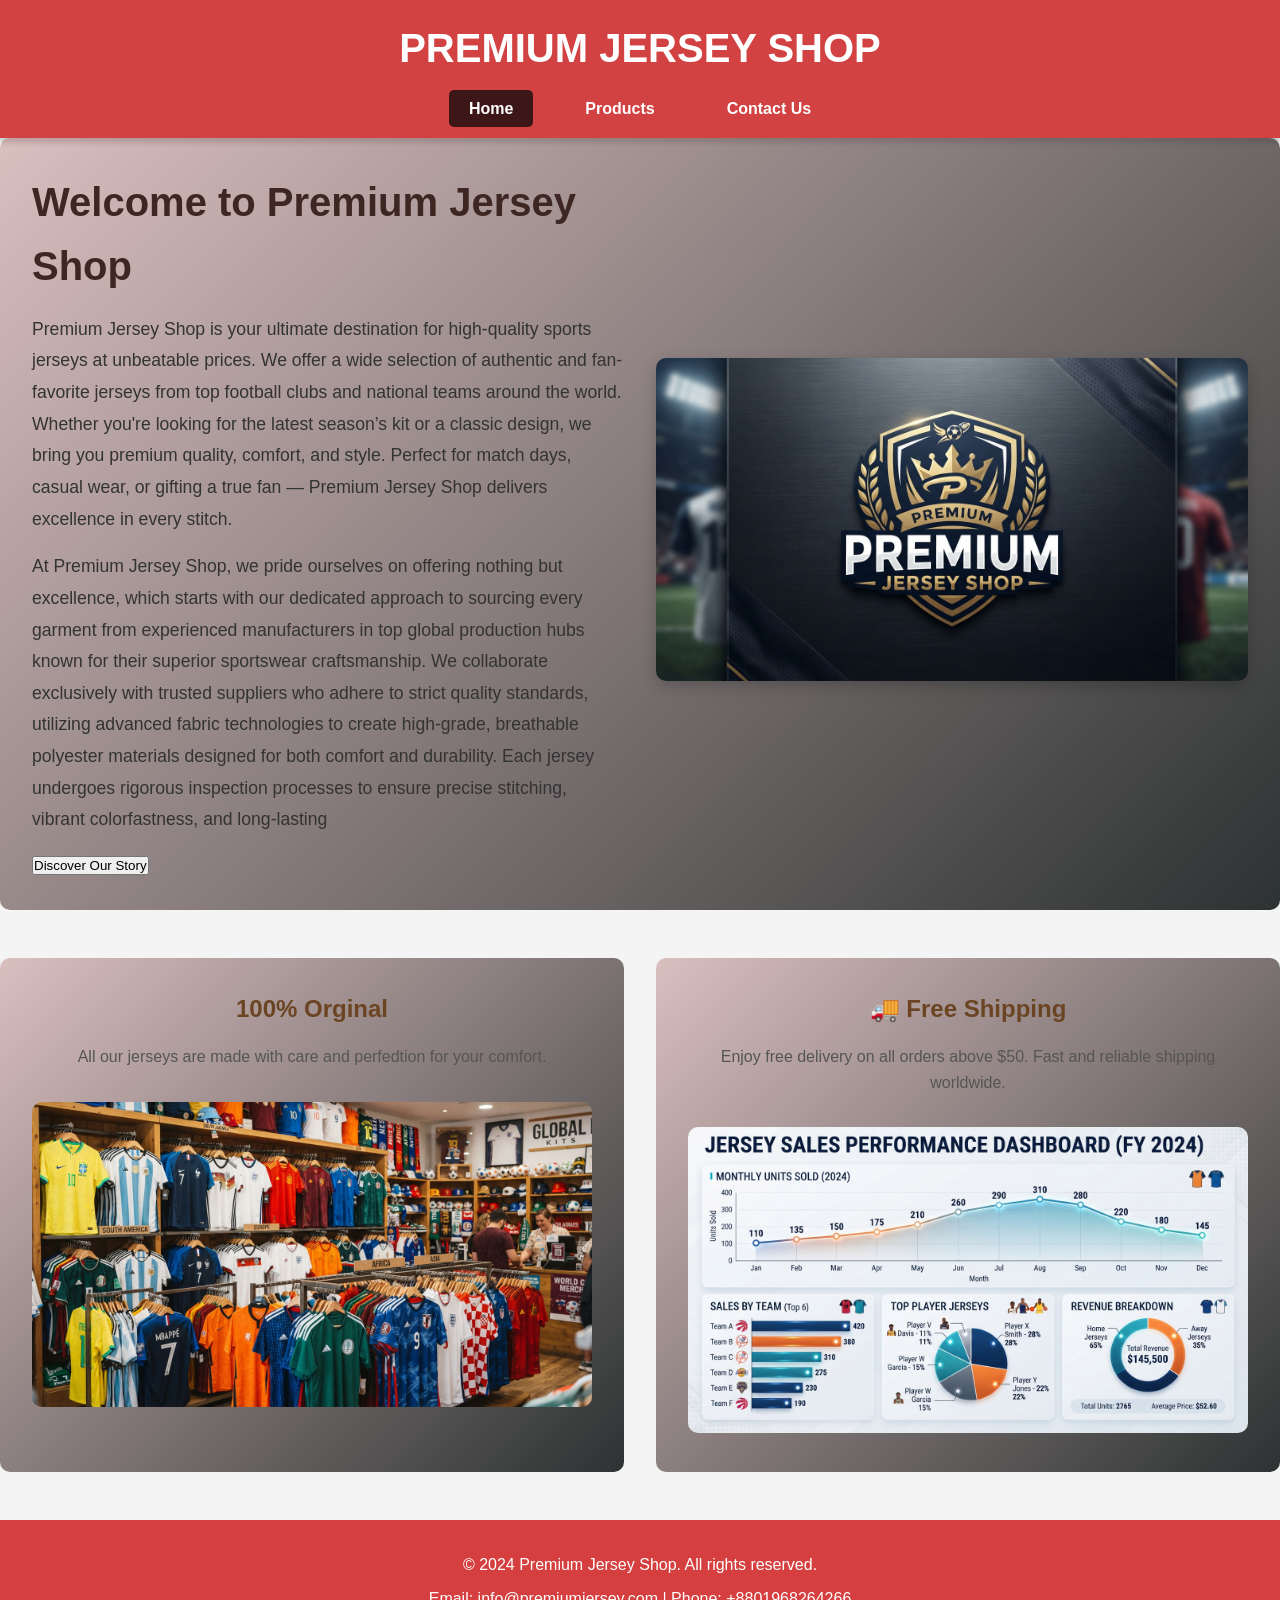
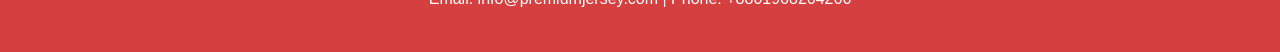
<file: index.html>
<!DOCTYPE html>
<html lang="en">
<head>
    <meta charset="UTF-8">
    <meta name="viewport" content="width=device-width, initial-scale=1.0">
    <title>Home Page</title>
    <link rel="stylesheet" href="home.css">
    <link rel="stylesheet" href="common.css">
</head>
<body>
    <!-- Name: Tawhid Hayder Alif
    Id:2321071 -->
    
    <header>
    
    <h1>PREMIUM JERSEY SHOP</h1>
    <nav>
        <ul>
            <li><a href="index.html" class="active">Home</a></li>
            <li><a href="products.html">Products</a></li>
            <li><a href="contact.html">Contact Us</a></li>
        </ul>
    </nav>
    </header>

    <!-- MAIN CONTENT with FLEXBOX -->
    <main class="home-container">
        <section class="hero-section">
            <div class="hero-text">
                <h2>Welcome to Premium Jersey Shop</h2>
                <p>Premium Jersey Shop is your ultimate destination for high-quality sports jerseys at unbeatable prices. We offer a wide selection of authentic and fan-favorite jerseys from top football clubs and national teams around the world. Whether you're looking for the latest season’s kit or a classic design, we bring you premium quality, comfort, and style. Perfect for match days, casual wear, or gifting a true fan — Premium Jersey Shop delivers excellence in every stitch.</p>
                <p>At Premium Jersey Shop, we pride ourselves on offering nothing but excellence, which starts with our dedicated approach to sourcing every garment from experienced manufacturers in top global production hubs known for their superior sportswear craftsmanship. We collaborate exclusively with trusted suppliers who adhere to strict quality standards, utilizing advanced fabric technologies to create high-grade, breathable polyester materials designed for both comfort and durability. Each jersey undergoes rigorous inspection processes to ensure precise stitching, vibrant colorfastness, and long-lasting</p>
                <button onclick="showAlert()" class="btn-primary">Discover Our Story</button>
            </div>
            <div class="hero-image">
                <img src="image/logo.jpeg" >
            </div>
        </section>

        <section class="features-flex">
            <div class="feature-card">
                <h3> 100% Orginal</h3>
                <p>All our jerseys are made with care and perfedtion for your comfort.</p>
                <img src="image/jerseys.jpeg" >
            </div>
            <div class="feature-card">
                <h3>🚚 Free Shipping</h3>
                <p>Enjoy free delivery on all orders above $50. Fast and reliable shipping worldwide.</p>
                <img src="image/data.jpeg" >
            </div>
        </section>
    </main>

    <footer>
        <p>&copy; 2024 Premium Jersey Shop. All rights reserved.</p>
        <p>Email: info@premiumjersey.com | Phone: +8801968264266</p>
    </footer>

    <script src="practical.js"></script>
</body>
</html>
</file>
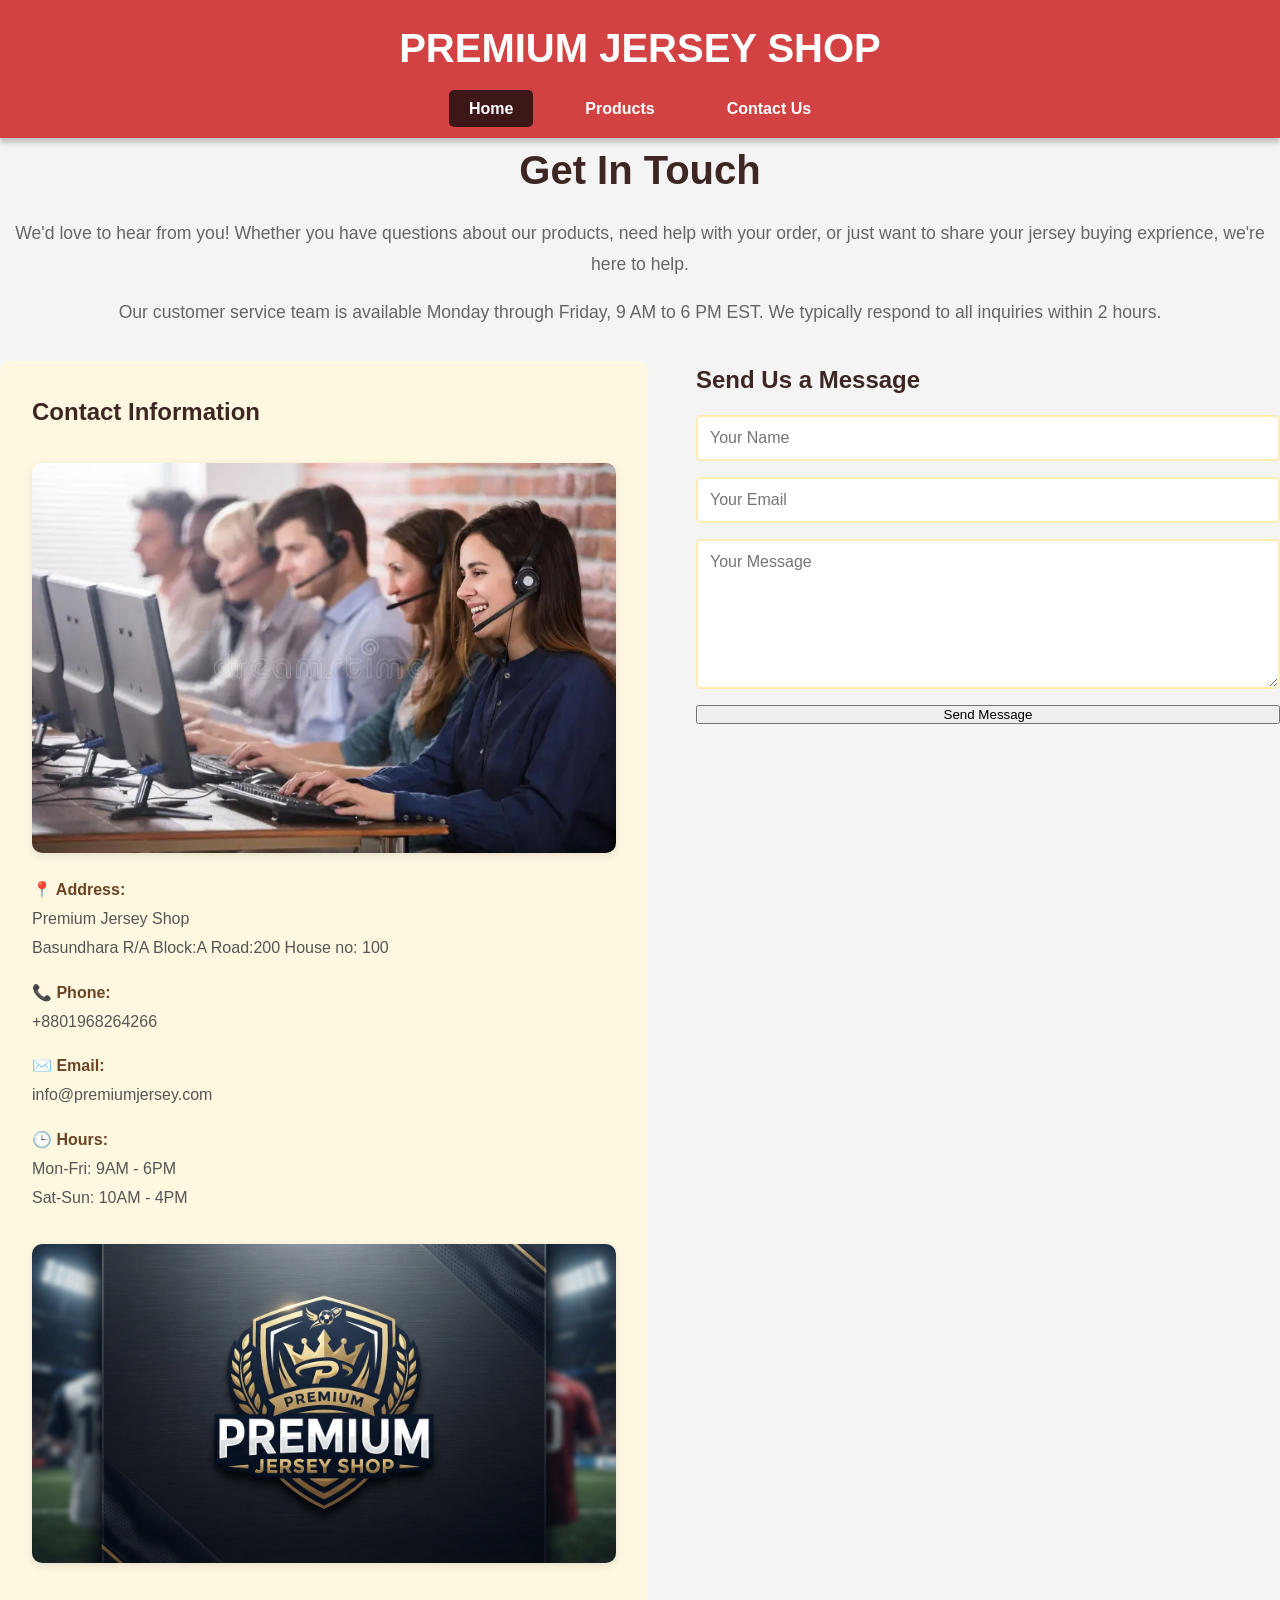
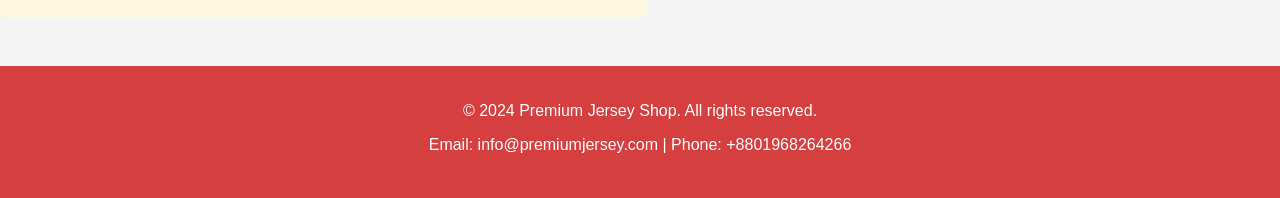
<file: contact.html>
<!DOCTYPE html>
<html lang="en">
<head>
    <meta charset="UTF-8">
    <meta name="viewport" content="width=device-width, initial-scale=1.0">
    <title>Contact</title>
    <link rel="stylesheet" href="common.css">
    <link rel="stylesheet" href="contact.css">
</head>
<body>
    <!-- Name: Tawhid Hayder Alif
    Id:2321071 -->

    <header>
    
    <h1>PREMIUM JERSEY SHOP</h1>
    <nav>
        <ul>
            <li><a href="index.html" class="active">Home</a></li>
            <li><a href="products.html">Products</a></li>
            <li><a href="contact.html">Contact Us</a></li>
        </ul>
    </nav>
    </header>

    <main class="contact-container">
        <h2>Get In Touch</h2>
        <p>We'd love to hear from you! Whether you have questions about our products, need help with your order, or just want to share your jersey buying exprience, we're here to help.</p>
        <p>Our customer service team is available Monday through Friday, 9 AM to 6 PM EST. We typically respond to all inquiries within 2  hours.</p>

        <div class="contact-content">
            <div class="contact-info">
                <h3>Contact Information</h3>
                <img src="image/call.webp">
                <p><strong>📍 Address:</strong><br>Premium Jersey Shop<br>Basundhara R/A Block:A Road:200 House no: 100</p>
                <p><strong>📞 Phone:</strong><br>+8801968264266</p>
                <p><strong>✉️ Email:</strong><br>info@premiumjersey.com</p>
                <p><strong>🕒 Hours:</strong><br>Mon-Fri: 9AM - 6PM<br>Sat-Sun: 10AM - 4PM</p>
                <img src="image/logo.jpeg">
            </div>

            <div class="contact-form">
                <h3>Send Us a Message</h3>
                <form>
                    <input type="text" placeholder="Your Name" required>
                    <input type="email" placeholder="Your Email" required>
                    <textarea placeholder="Your Message" rows="6" required></textarea>
                    <button type="button" onclick="submitForm()" class="btn-primary">Send Message</button>
                </form>
            </div>
        </div>
    </main>
 

    <footer>
        <p>&copy; 2024 Premium Jersey Shop. All rights reserved.</p>
        <p>Email: info@premiumjersey.com | Phone: +8801968264266</p>
    </footer>

    <script src="practical.js"></script>
    
</body>
</html>
</file>
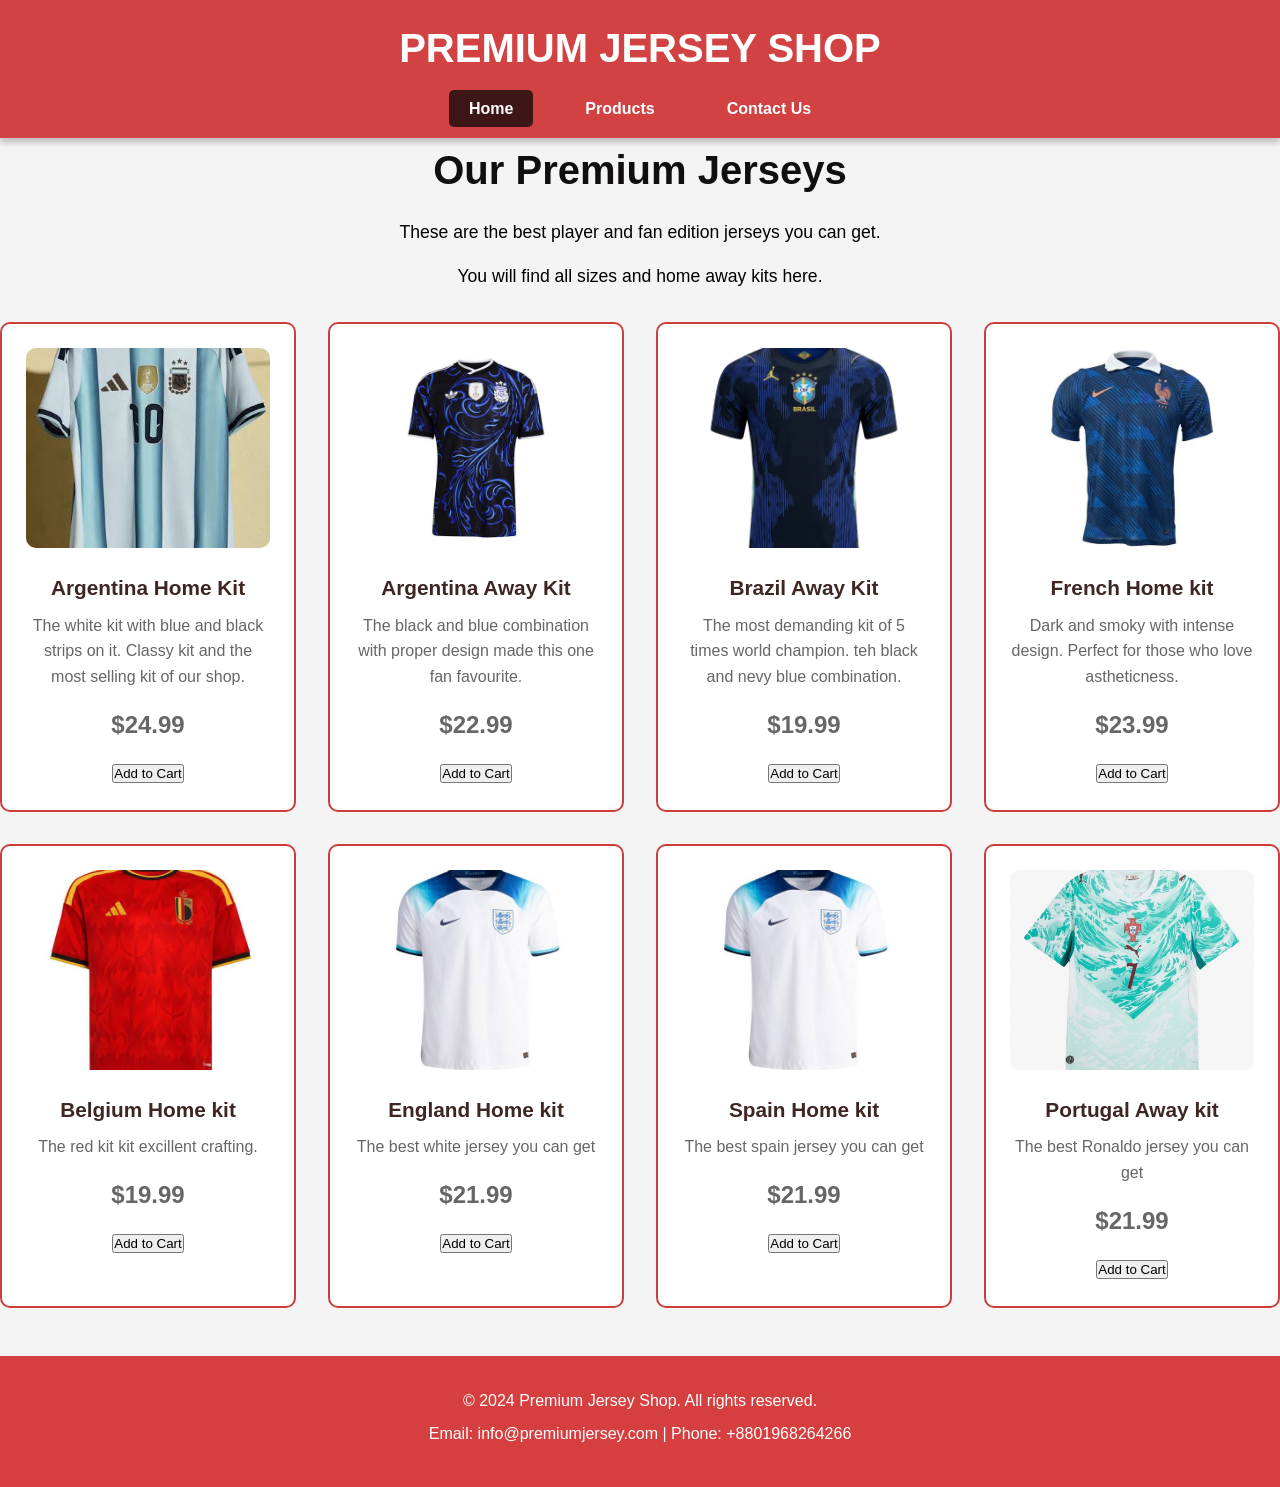
<file: products.html>
<!DOCTYPE html>
<html lang="en">
<head>
    <meta charset="UTF-8">
    <meta name="viewport" content="width=device-width, initial-scale=1.0">
    <title>Products</title>
    <link rel="stylesheet" href="common.css">
    <link rel="stylesheet" href="products.css">
</head>
<body>
    <!-- Name: Tawhid Hayder Alif
    Id:2321071 -->
   
    <header>
    
    <h1>PREMIUM JERSEY SHOP</h1>
    <nav>
        <ul>
            <li><a href="index.html" class="active">Home</a></li>
            <li><a href="products.html">Products</a></li>
            <li><a href="contact.html">Contact Us</a></li>
        </ul>
    </nav>
    </header>

    <main>
        <h2 class="page-title">Our Premium Jerseys</h2>
        <p class="intro-text">These are the best player and fan edition jerseys you can get.</p>
        <p class="intro-text">You will find all sizes and home away kits here.</p>

        <div class="products-grid">
            <div class="product-card">
                <img src="image/arg.jpg">
                <h3>Argentina Home Kit</h3>
                <p>The white kit with blue and black strips on it. Classy kit and the most selling kit of our shop.</p>
                <p class="price">$24.99</p>
                <button onclick="addToCart('Argentina Home Kit')" class="btn-secondary">Add to Cart</button>
            </div>

            <div class="product-card">
                <img src="image/arg2.jpg" alt="Colombian Supreme">
                <h3>Argentina Away Kit</h3>
                <p>The black and blue combination with proper design made this one fan favourite.</p>
                <p class="price">$22.99</p>
                <button onclick="addToCart('Argentina Away Kit')" class="btn-secondary">Add to Cart</button>
            </div>

            <div class="product-card">
                <img src="image/bra2.webp" alt="Ethiopian Delight">
                <h3>Brazil Away Kit</h3>
                <p>The most demanding kit of 5 times world champion. teh black and nevy blue combination.</p>
                <p class="price">$19.99</p>
                <button onclick="addToCart('Brazil Away Kit')" class="btn-secondary">Add to Cart</button>
            </div>

            <div class="product-card">
                <img src="image/france.jpg" alt="French Roast">
                <h3>French Home kit</h3>
                <p>Dark and smoky with intense design. Perfect for those who love astheticness.</p>
                <p class="price">$23.99</p>
                <button onclick="addToCart('French Home kit')" class="btn-secondary">Add to Cart</button>
            </div>

            <div class="product-card">
                <img src="image/bel.jpg" alt="Belgium Home kit">
                <h3>Belgium Home kit</h3>
                <p>The red kit kit excillent crafting.</p>
                <p class="price">$19.99</p>
                <button onclick="addToCart('Belgium Home kit')" class="btn-secondary">Add to Cart</button>
            </div>

            <div class="product-card">
                <img src="image/eng.jpg" alt="Decaf Blend">
                <h3>England Home kit</h3>
                <p>The best white jersey you can get</p>
                <p class="price">$21.99</p>
                <button onclick="addToCart('England Home kit')" class="btn-secondary">Add to Cart</button>
            </div>

            <div class="product-card">
                <img src="image/eng.jpg" alt="Decaf Blend">
                <h3>Spain Home kit</h3>
                <p>The best spain jersey you can get</p>
                <p class="price">$21.99</p>
                <button onclick="addToCart('Spain Home kit')" class="btn-secondary">Add to Cart</button>
            </div>

            <div class="product-card">
                <img src="image/por.jpg" alt="Decaf Blend">
                <h3>Portugal Away kit</h3>
                <p>The best Ronaldo jersey you can get</p>
                <p class="price">$21.99</p>
                <button onclick="addToCart('Portugal Away kit')" class="btn-secondary">Add to Cart</button>
            </div>
        </div>
    </main>



    <footer>
        <p>&copy; 2024 Premium Jersey Shop. All rights reserved.</p>
        <p>Email: info@premiumjersey.com | Phone: +8801968264266</p>
    </footer>
    <script src="practical.js"></script>
</body>
</html>
</file>
<file: home.css>
.home-container {
    display: flex;
    flex-direction: column;
    gap: 3rem;
}

.hero-section {
    display: flex;
    gap: 2rem;
    align-items: center;
    background: linear-gradient(135deg, #b26d6d64 0%, #2d3232 100%);
    padding: 2rem;
    border-radius: 10px;
}

.hero-text {
    flex: 1;
}

.hero-text h2 {
    color: #3E2723;
    font-size: 2.5rem;
    margin-bottom: 1rem;
}

.hero-text p {
    margin-bottom: 1rem;
    font-size: 1.1rem;
    line-height: 1.8;
}

.hero-image {
    flex: 1;
}

.hero-image img {
    width: 100%;
    border-radius: 10px;
    box-shadow: 0 5px 15px rgba(0,0,0,0.2);
}

.features-flex {
    display: flex;
    gap: 2rem;
    justify-content: space-around;
}

.feature-card {
    flex: 1;
    background: linear-gradient(135deg, #b26d6d64 0%, #2d3232 100%);
    padding: 2rem;
    border-radius: 10px;
    text-align: center;
    transition: transform 0.3s ease;
}

.feature-card:hover {
    transform: translateY(-10px);
    box-shadow: 0 10px 25px rgba(0,0,0,0.15);
}

.feature-card h3 {
    color: #6B4423;
    margin-bottom: 1rem;
    font-size: 1.5rem;
}

.feature-card p {
    margin-bottom: 1rem;
    color: #555;
}

.feature-card img {
    width: 100%;
    border-radius: 10px;
    margin-top: 1rem;
}
</file>
<file: common.css>
* {
    margin: 0;
    padding: 0;
    box-sizing: border-box;
}

body {
    font-family: 'Arial', sans-serif;
    line-height: 1.6;
    color: #333;
    background-color: #f4f4f4;
}

header {
    background: rgb(211, 66, 66);
    color: white;
    padding: 1rem 0;
    box-shadow: 0 5px 5px rgba(0,0,0,0.2);
}

header h1 {
    text-align: center;
    margin-bottom: 1rem;
    font-size: 2.5rem;
}
nav ul {
    list-style: none;
    display: flex;
    justify-content: center;
    gap: 2rem;
}

nav a {
    color: white;
    text-decoration: none;
    padding: 10px 20px;
    border-radius: 5px;
    transition: all 0.3s ease;
    font-weight: bold;
}

nav a:hover {
    background-color: #0c0a0a91;
    transform: translateY(-3px);
    box-shadow: 0 4px 8px rgba(0,0,0,0.3);
}

nav a.active {
    background-color: #0c0a0ac0;
}

footer {
    background-color:#d63f3f;
    color: white;
    text-align: center;
    padding: 2rem;
    margin-top: 3rem;
}

footer p {
    margin-bottom: 0.5rem;
}
</file>
<file: contact.css>
/* CONTACT PAGE STYLES */
.contact-container h2 {
    text-align: center;
    color: #3E2723;
    font-size: 2.5rem;
    margin-bottom: 1rem;
}

.contact-container > p {
    text-align: center;
    margin-bottom: 1rem;
    color: #666;
    font-size: 1.1rem;
    line-height: 1.8;
}

.contact-content {
    display: flex;
    gap: 3rem;
    margin-top: 2rem;
}

.contact-info {
    flex: 1;
    background: #FFF8E1;
    padding: 2rem;
    border-radius: 10px;
}

.contact-info h3 {
    color: #3E2723;
    margin-bottom: 1rem;
    font-size: 1.5rem;
}

.contact-info p {
    margin-bottom: 1rem;
    line-height: 1.8;
    color: #555;
}

.contact-info strong {
    color: #6B4423;
}

.contact-info img {
    width: 100%;
    border-radius: 10px;
    margin: 1rem 0;
    box-shadow: 0 3px 10px rgba(0,0,0,0.1);
}

.contact-form {
    flex: 1;
}

.contact-form h3 {
    color: #3E2723;
    margin-bottom: 1rem;
    font-size: 1.5rem;
}

.contact-form form {
    display: flex;
    flex-direction: column;
}

.contact-form input,
.contact-form textarea {
    width: 100%;
    padding: 12px;
    margin-bottom: 1rem;
    border: 2px solid #FFECB3;
    border-radius: 5px;
    font-size: 1rem;
    font-family: Arial, sans-serif;
    transition: border-color 0.3s ease;
}

.contact-form input:focus,
.contact-form textarea:focus {
    outline: none;
    border-color: #6B4423;
}

.contact-form textarea {
    resize: vertical;
    min-height: 150px;
}
</file>
<file: products.css>
.page-title {
    text-align: center;
    color: #100e0e;
    font-size: 2.5rem;
    margin-bottom: 1rem;
}

.intro-text {
    text-align: center;
    margin-bottom: 1rem;
    font-size: 1.1rem;
    color: #010101;
}

.products-grid {
    display: grid;
    grid-template-columns: 1fr 1fr 1fr 1fr;
    gap: 2rem;
    margin-top: 2rem;
}

.product-card {
    background: white;
    border: 2px solid #cc3e3b;
    border-radius: 10px;
    padding: 1.5rem;
    text-align: center;
    transition: all 0.3s ease;
}

.product-card:hover {
    transform: translateY(-10px);
    box-shadow: 0 15px 30px rgba(0,0,0,0.2);
    border-color: #6B4423;
}

.product-card img {
    width: 100%;
    height: 200px;
    object-fit: cover;
    border-radius: 10px;
    margin-bottom: 1rem;
}

.product-card h3 {
    color: #3E2723;
    margin-bottom: 0.5rem;
    font-size: 1.3rem;
}

.product-card p {
    margin-bottom: 1rem;
    color: #666;
    line-height: 1.6;
}

.price {
    font-size: 1.5rem;
    font-weight: bold;
    color: #6B4423;
    margin-bottom: 1rem;
}
</file>
